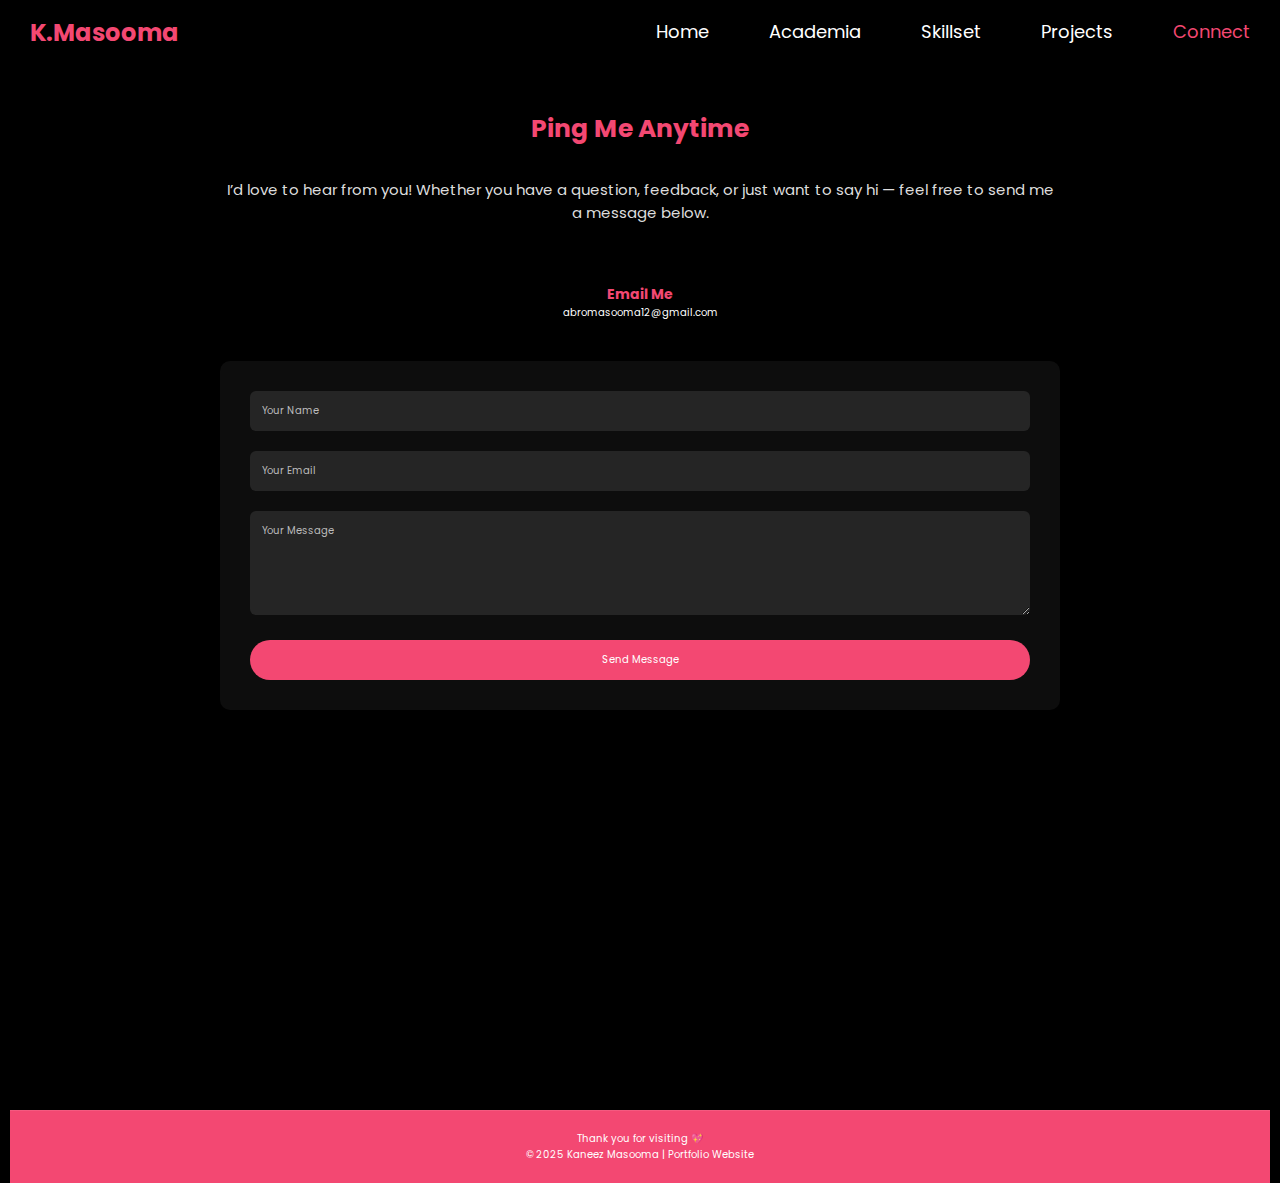
<file: contact.html>
<!DOCTYPE html>
<html lang="en">
<head>
  <meta charset="UTF-8">
  <meta name="viewport" content="width=device-width, initial-scale=1.0">
  <title>Connect</title>
  <link href="https://fonts.googleapis.com/css2?family=Poppins:wght@300;400;600;700&display=swap" rel="stylesheet">
  <link rel="stylesheet" href="style.css">
</head>
<body class="contact-body">
  <header class="navbar">
    <h2 class="logo">K.Masooma</h2>
    <i class="menu-icon" id="menu-icon">&#9776;</i> 
    <nav>
      <a href="index.html">Home</a>
      <a href="education.html">Academia</a>
      <a href="skills.html">Skillset</a>
      <a href="project.html">Projects</a>
      <a href="contact.html" class="active">Connect</a>
    </nav>
  </header>

  <section class="contact-section">
    <h1 class="section-title">Ping Me Anytime</h1>
    <p class="section-intro">
      I’d love to hear from you! Whether you have a question, feedback, or just want to say hi — feel free to send me a message below.
    </p>

    <div class="contact-container">
      <div class="contact-info">
        <h3>Email Me</h3>
        <p><a href="mailto:abromasooma12@gmail.com">abromasooma12@gmail.com</a></p>
      </div>

      <form class="contact-form" action="https://formspree.io/f/mdkpwvyn" method="POST">
        <div class="form-group">
          <input type="text" name="name" placeholder="Your Name" required>
        </div>
        <div class="form-group">
          <input type="email" name="_replyto" placeholder="Your Email" required>
        </div>
        <div class="form-group">
          <textarea name="message" placeholder="Your Message" rows="5" required></textarea>
        </div>

        <button type="submit" class="btn">Send Message</button>
      </form>
    </div>
  </section>
   <script>
  const menuIcon = document.getElementById('menu-icon');
  const nav = document.querySelector('nav');

  menuIcon.addEventListener('click', () => {
    nav.classList.toggle('active');
  });

</script>
</body>
<footer class="footer">
  <p>Thank you for visiting 💖</p>
  <p>© 2025 Kaneez Masooma | Portfolio Website</p>
</footer>
</html>
</file>
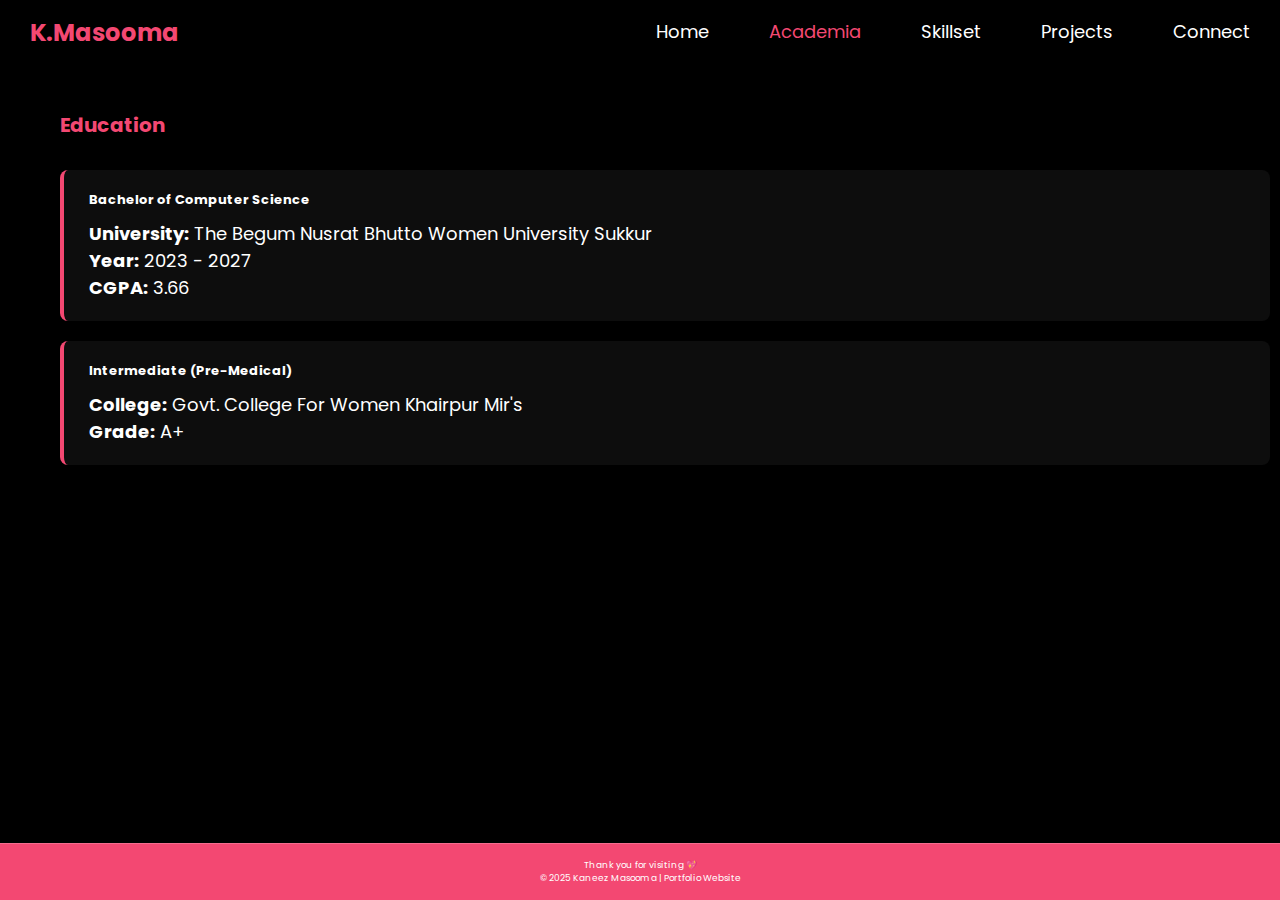
<file: education.html>
<!DOCTYPE html>
<html lang="en">
<head>
  <meta charset="UTF-8">
  <meta name="viewport" content="width=device-width, initial-scale=1.0">
  <title>Academia</title>
  <link href="https://fonts.googleapis.com/css2?family=Poppins:wght@300;400;600;700&display=swap" rel="stylesheet">
  <link rel="stylesheet" href="style.css">
</head>
<body class="about-body">
  <header class="navbar">
    <h2 class="logo">K.Masooma</h2>
    <i class="menu-icon" id="menu-icon">&#9776;</i> 
    <nav>
      <a href="index.html">Home</a>
      <a href="education.html" class="active">Academia</a>
      <a href="skills.html">Skillset</a>
      <a href="project.html">Projects</a>
      <a href="contact.html">Connect</a>
    </nav>
  </header>
    <div class="education">
      <h2>Education</h2>
      <div class="edu-item">
        <h3>Bachelor of Computer Science</h3>
        <p><strong>University:</strong> The Begum Nusrat Bhutto Women University Sukkur</p>
        <p><strong>Year:</strong> 2023 - 2027</p>
        <p><strong>CGPA:</strong> 3.66</p>
      </div>
      <div class="edu-item">
        <h3>Intermediate (Pre-Medical)</h3>
        <p><strong>College:</strong> Govt. College For Women Khairpur Mir's</p>
        <p><strong>Grade:</strong> A+</p>
      </div>
    </div>
  </section>
   <script>
  const menuIcon = document.getElementById('menu-icon');
  const nav = document.querySelector('nav');

  menuIcon.addEventListener('click', () => {
    nav.classList.toggle('active');
  });

</script>
</body>
<footer class="footer edu-footer">
  <p>Thank you for visiting 💖</p>
  <p>© 2025 Kaneez Masooma | Portfolio Website</p>
</footer>

</html>
</file>
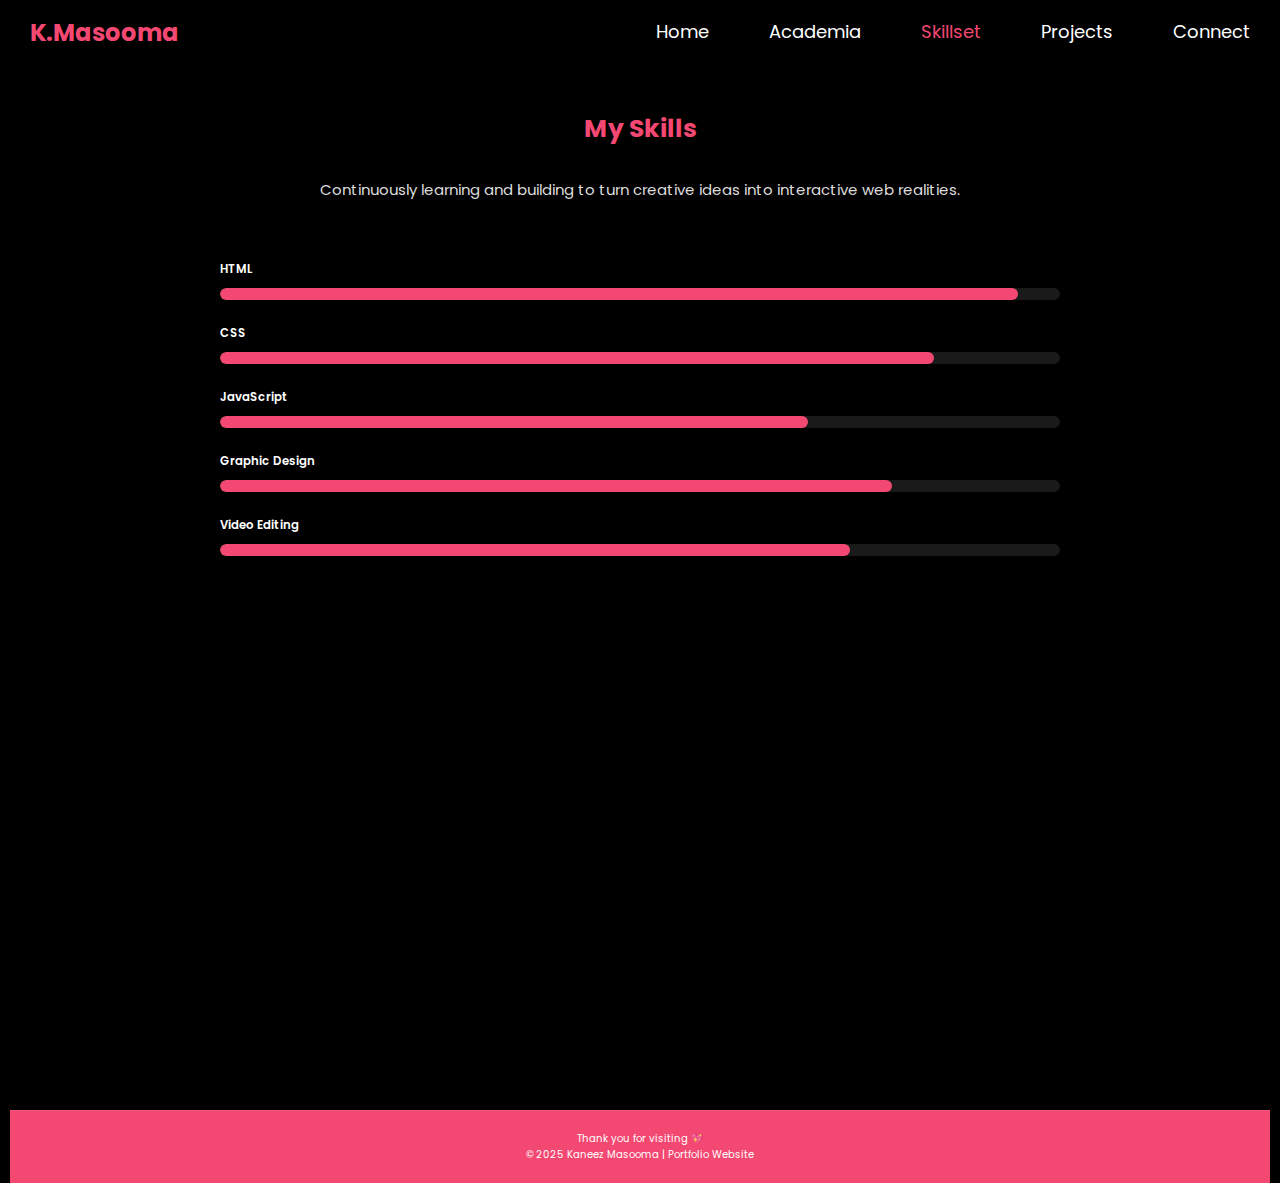
<file: skills.html>
<!DOCTYPE html>
<html lang="en">
<head>
  <meta charset="UTF-8">
  <meta name="viewport" content="width=device-width, initial-scale=1.0">
  <title>Skillset</title>
  <link href="https://fonts.googleapis.com/css2?family=Poppins:wght@300;400;600;700&display=swap" rel="stylesheet">
  <link rel="stylesheet" href="style.css">
</head>
<body class="skills-body">
  <header class="navbar">
    <h2 class="logo">K.Masooma</h2>
    <i class="menu-icon" id="menu-icon">&#9776;</i> 
    <nav>
      <a href="index.html">Home</a>
      <a href="education.html">Academia</a>
      <a href="skills.html" class="active">Skillset</a>
      <a href="project.html">Projects</a>
      <a href="contact.html">Connect</a>
    </nav>
  </header>

  <section class="skills-section">
    <h1 class="section-title">My Skills</h1>
    <p class="section-intro">
      Continuously learning and building to turn creative ideas into interactive web realities.
    </p>

    <div class="skills-container">
      <div class="skill-card">
        <h3>HTML</h3>
        <div class="skill-bar"><div class="fill html"></div></div>
      </div>

      <div class="skill-card">
        <h3>CSS</h3>
        <div class="skill-bar"><div class="fill css"></div></div>
      </div>

      <div class="skill-card">
        <h3>JavaScript</h3>
        <div class="skill-bar"><div class="fill js"></div></div>
      </div>

      <div class="skill-card">
        <h3>Graphic Design</h3>
        <div class="skill-bar"><div class="fill design"></div></div>
      </div>

      <div class="skill-card">
        <h3>Video Editing</h3>
        <div class="skill-bar"><div class="fill video"></div></div>
      </div>
    </div>

  </section>
   <script>
  const menuIcon = document.getElementById('menu-icon');
  const nav = document.querySelector('nav');

  menuIcon.addEventListener('click', () => {
    nav.classList.toggle('active');
  });

</script>
</body>
<footer class="footer">
  <p>Thank you for visiting 💖</p>
  <p>© 2025 Kaneez Masooma | Portfolio Website</p>
</footer>
</html>
</file>
<file: style.css>
@import url('https://fonts.googleapis.com/css2?family=Poppins:wght@300;400;500;600;700&display=swap');

*{
    margin: 0;
    padding: 0;
    box-sizing: border-box;
    text-decoration: none;
    border: none;
    outline: none;
    font-family: 'poppins', sans-serif;
}

html{
    font-size: 62.5%;
}

body{
    padding: 10px;
    width: 100%;
    height: 100vh;
    overflow-x: hidden;
    background-color: rgb(0, 0, 0);
    color:rgb(255, 255, 255);
}

header{
    margin-top: 0px;
    position: fixed;
    top: 0;
    left: 0;
    width: 100%;
    padding: 1rem 9%;
    background-color: black;
    filter: drop-shadow(10px);
    display: flex;
    justify-content: space-between;
    align-items: center;
    z-index: 100;
}

.logo{
    font-size: 3rem;
    color: rgb(243, 72, 114);
    font-weight: 800;
}

nav a{
    font-size: 1.8rem;
    color: rgb(255, 255, 255);
    margin-left: 4rem;
    transition: 0.3 ease;
    border-bottom: 3px solid transparent;
}

nav a:hover,
nav a:active{
    color: rgb(243, 72, 114);
    border-bottom: 3px solid rgb(243, 72, 114);
}
@media(max-width:995px){
    nav{
        position: absolute;
        top: 100%;
        right: 0;
        width: 40%;
        border-left: 3px solid rgb(243, 72, 114);
        border-bottom-left-radius: 2rem;
        padding: 1rem solid;
        background-color: black;
        border-top: 0.1rem solid black;
        display: none; /* hidden by default */
        z-index: 1000; /* keeps it above all content */
    }

    nav.active{
        display: flex; /* shows when menu-icon clicked */
    }

    nav a{
        display: block;
        font-size: 2rem;
        margin: 3rem 0;
    }

    nav a:hover,
    nav a.active{
        padding: 1rem;
        border-radius: 0.5rem;
        border-bottom: 0.5rem solid rgb(243, 72, 114);
    }

    /* Menu icon visible only on small screens */
  #menu-icon {
    display: block;
    font-size: 2.8rem;
    color: white;
    cursor: pointer;
  }
}

section{
    min-height: 100vh;
    padding: 5rem 9% 5rem;
}

.home{
    display: flex;
    justify-content: center;
    align-items: center;
    gap: 8rem;
    background-color: black;
}

.home.home-content h1{
    font-size: 6rem;
    font-weight: 700;
    line-height: 1.3;
}

span{
    color: rgb(243, 72, 114);
}

.home-content h3{
    font-size: 4rem;
    margin-bottom: 1rem;
    font-weight: 700;
}

.home-content p{
    font-size: 1.6rem;
}

.home-img{
    border-radius: 50%;
}

.home-img img{
    position: relative;
    width: 32vw;
    border-radius: 50%;
    box-shadow: 0 0 25px solid rgb(243, 72, 114);
    cursor: pointer;
    transition: 0.2s linear;
}

.home-img img:hover{
    font-size: 1,8rem;
    font-weight: 500;
}

.social-icon a {
  display: inline-flex;
  justify-content: center;
  align-items: center;
  width: 4rem;
  height: 4rem;
  background-color: transparent;
  color: rgb(243, 72, 114); /* pinkish color for icon */
  font-size: 2rem;
  border: 0.2rem solid rgb(243, 72, 114);
  border-radius: 50%;
  margin: 1rem;
  transition: 0.3s ease;
  text-decoration: none;
}

.social-icon a:hover {
  color: white; /* change icon color to white */
  transform: scale(1.2);
  background-color: rgb(243, 72, 114); /* pink background */
  box-shadow: 0 0 25px rgb(243, 72, 114);
}


.typing-text{
    font-size: 34px;
    font-weight: 600;
    min-width: 280px;
}

.typing-text span{
    position: relative;
}

.typing-text span::before{
    content: "Creator";
    color: rgb(243, 72, 114);
    animation: words 10s infinite;
}

.typing-text span::after{
    content: "";
    background-color:black;
    position: absolute;
    width: calc(100% + 8px);
    height: 100%;
    border-left: 3px solid rgb(243, 72, 114);
    right: -8;
    animation: cursor 0.6s infinite, typing 2s steps(20) infinite;
}

@keyframes cursor{
    to{
        border-left: 3px solid rgb(243, 72, 114);
    }
}

@keyframes words{
    0%,20%{
        content: "Full Stack Developer"
    }
    21%,40%{
        content: "Graphic Designer";
    }
    41%,60%{
        content: "Video Editor";
    }
    61%,80%{
        content: "Photo Editor";
    }
}

@media(max-width: 1000px){
    .home{
        gap: 4rem;
    }
}

@media(max-width: 995px){
    .home{
        flex-direction: column;
        margin: 5rem 4rem;
    }

    .home .home-content h3{
        font-size: 2.5rem;
    }

    .home-content h1{
        font-size: 5rem;
    }

    .home-img{
        width: 7vh;
        margin-top: 4rem;
    }
}

/* ===== Education PAGE ===== */

.education {
    padding-bottom: 80px;
  margin-top: 100px;
  margin-left: 4%; 
  font-size: 1.8rem;
}

.education h2 {
  color: rgb(243, 72, 114);
  font-size: 2rem;
  margin-bottom: 30px;
}

.edu-item {
  background: rgba(255, 255, 255, 0.05);
  padding: 20px 25px;
  border-left: 4px solid rgb(243, 72, 114);
  margin-bottom: 20px;
  border-radius: 8px;
  transition: transform 0.3s ease;
}

.edu-item:hover {
  transform: translateY(-5px);
}

.edu-item h3 {
  color: #fff;
  font-size: 1.3rem;
  margin-bottom: 10px;
}

/* ===== SKILLS PAGE ===== */
.skills-body {
  background-color: #000;
  color: #fff;
  font-family: 'Poppins', sans-serif;
}

.skills-section {
  max-width: 900px;
  margin: 100px auto;
  padding: 0 30px;
  text-align: center;
}

.section-title {
  font-size: 2.5rem;
  color: rgb(243, 72, 114);
  margin-bottom: 30px;
}

.section-intro {
  color: #ddd;
  font-size: 1.5rem;
  margin-bottom: 60px;
}

.skills-container {
  display: flex;
  flex-direction: column;
  gap: 25px;
}

.skill-card {
  text-align: left;
}

.skill-card h3 {
  font-weight: 600;
  margin-bottom: 10px;
  color: #fff;
}

.skill-bar {
  background: rgba(255, 255, 255, 0.1);
  border-radius: 20px;
  overflow: hidden;
  height: 12px;
  width: 100%;
}

.fill {
  height: 100%;
  border-radius: 20px;
  background: rgb(243, 72, 114);
  width: 0;
  animation: fillAnimation 1.5s ease forwards;
}

/* Different skill widths */
.fill.html { width: 95%; }
.fill.css { width: 85%; }
.fill.js { width: 70%; }
.fill.design { width: 80%; }
.fill.video { width: 75%; }

@keyframes fillAnimation {
  from { width: 0; }
  to { width: var(--width, 100%); }
}

/* Responsive */
@media(max-width: 768px) {
  .skills-section {
    margin: 60px auto;
  }
}

/* ===== PROJECTS PAGE ===== */
.projects-body {
  background-color: #000;
  color: #fff;
  font-family: 'Poppins', sans-serif;
}

.projects-section {
  max-width: 1100px;
  margin: 100px auto;
  padding: 0 30px;
  text-align: center;
}

.projects-container {
  display: grid;
  grid-template-columns: repeat(auto-fit, minmax(300px, 1fr));
  gap: 30px;
  margin-top: 50px;
}

.project-card {
  background: rgba(255, 255, 255, 0.05);
  border-radius: 12px;
  overflow: hidden;
  padding: 20px;
  text-align: left;
  transition: transform 0.3s ease, box-shadow 0.3s ease;
  border-left: 4px solid rgb(243, 72, 114);
}

.project-card:hover {
  transform: translateY(-8px);
  box-shadow: 0 0 15px rgba(243, 72, 114, 0.3);
}

.project-card img {
  width: 100%;
  border-radius: 10px;
  margin-bottom: 15px;
}

.project-card h3 {
  color: rgb(243, 72, 114);
  font-size: 1.3rem;
  margin-bottom: 10px;
}

.project-card p {
  color: #ddd;
  font-size: 0.95rem;
  margin-bottom: 20px;
}

.btn {
  display: inline-block;
  padding: 8px 20px;
  background-color: rgb(243, 72, 114);
  color: #fff;
  text-decoration: none;
  border-radius: 20px;
  font-size: 0.9rem;
  transition: background 0.3s;
}

.btn:hover {
  background-color: rgb(255, 99, 141);
}

.btn.disabled {
  background-color: #555;
  cursor: not-allowed;
}

/* ===== CONTACT PAGE ===== */
.contact-body {
  background-color: #000;
  color: #fff;
  font-family: 'Poppins', sans-serif;
}

.contact-section {
  max-width: 900px;
  margin: 100px auto;
  padding: 0 30px;
  text-align: center;
}

.contact-container {
  display: flex;
  flex-direction: column;
  gap: 40px;
  margin-top: 40px;
}

.contact-info h3 {
  color: rgb(243, 72, 114);
  font-size: 1.4rem;
}

.contact-info p a {
  color: #fff;
  text-decoration: none;
  font-size: 1rem;
}

.contact-info p a:hover {
  color: rgb(243, 72, 114);
}

.contact-form {
  background: rgba(255, 255, 255, 0.05);
  padding: 30px;
  border-radius: 10px;
  text-align: left;
}

.form-group {
  margin-bottom: 20px;
}

.contact-form input,
.contact-form textarea {
  width: 100%;
  padding: 12px;
  border: none;
  border-radius: 6px;
  background-color: rgba(255, 255, 255, 0.1);
  color: #fff;
  font-size: 1rem;
  outline: none;
}

.contact-form input::placeholder,
.contact-form textarea::placeholder {
  color: #bbb;
}

.contact-form input:focus,
.contact-form textarea:focus {
  border: 1px solid rgb(243, 72, 114);
}

.contact-form .btn {
  width: 100%;
  padding: 12px;
  background-color: rgb(243, 72, 114);
  color: #fff;
  border: none;
  border-radius: 25px;
  font-size: 1rem;
  cursor: pointer;
  transition: background 0.3s;
}

.contact-form .btn:hover {
  background-color: rgb(243, 72, 114);
}

@media (max-width: 768px) {
  .contact-section {
    margin: 60px auto;
  }
}

.footer {
  text-align: center;
  padding: 20px 10px;
  color: #ffffff;
  background: rgb(243, 72, 114);
  border-top: 1px solid rgba(255, 255, 255, 0.1);
  margin-top: 10px;
}

.footer span {
  color: rgb(243, 72, 114);
  font-weight: 0.95rem;
}

/* special footer for Education page only */
.edu-footer {
  position: fixed;
  bottom: 0;
  left: 0;
  width: 100%;
  background-color: rgb(243, 72, 114);
  color: white;
  text-align: center;
  padding: 15px 10px;
  font-size: 0.9rem;
  border-top: 1px solid rgba(255, 255, 255, 0.2);
  z-index: 10;
}




/* ========== Navbar Base ========== */
header {
  display: flex;
  justify-content: space-between;
  align-items: center;
  background: #000;
  padding: 1.5rem 3rem;
  position: fixed;
  top: 0;
  width: 100%;
  z-index: 1000;
}

.logo {
  color: rgb(243, 72, 114);
  font-size: 2.4rem;
  font-weight: 700;
}

nav {
  display: flex;
  gap: 2rem;
  transition: all 0.4s ease-in-out;
}

nav a {
  color: #fff;
  text-decoration: none;
  font-size: 1.8rem;
  transition: color 0.3s ease;
}

nav a:hover,
nav a.active {
  color: rgb(243, 72, 114);
}

/* ========== Menu Icon ========== */
.menu-icon {
  display: none;
  font-size: 2.8rem;
  color: #fff;
  cursor: pointer;
}

/* ========== Mobile View ========== */
@media (max-width: 768px) {
  .menu-icon {
    display: block;
  }

  nav {
    position: absolute;
    top: 20%;
    right: 0;
    width: 40%;
    flex-direction: column;
    background: rgba(0, 0, 0, 0.95);
    border-left: 3px solid rgb(243, 72, 114);
    border-bottom-left-radius: 2rem;
    padding: 2rem;
    display: none;
    backdrop-filter: blur(10px);
    animation: slideDown 0.3s ease-in-out;
  }

  nav.active {
    display: flex;
  }

  nav a {
    display: block;
    text-align: center;
    padding: 1rem 0;
    font-size: 2rem;
    width: 100%;
    color: #fff;
  }

  nav a:hover {
    background: rgb(243, 72, 114);
    color: #000;
    border-radius: 0.5rem;
  }

  /* Smooth animation */
  @keyframes slideDown {
    from {
      transform: translateY(-20px);
      opacity: 0;
    }
    to {
      transform: translateY(0);
      opacity: 1;
    }
  }
}
</file>
